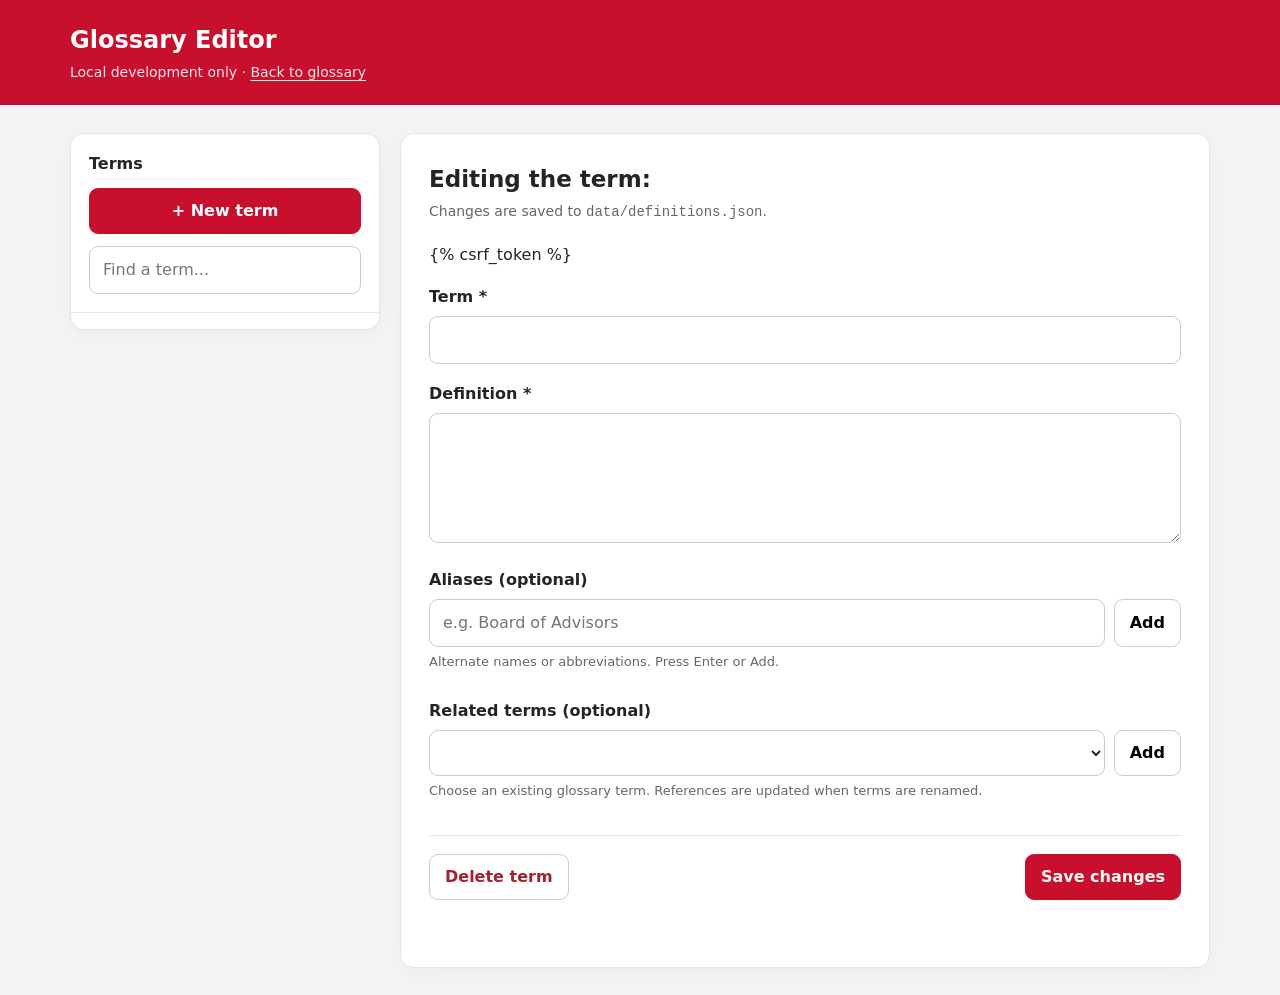
<file: src/templates/editor.html>
<!doctype html>
<html lang="en">
<head>
  <meta charset="utf-8">
  <meta name="viewport" content="width=device-width, initial-scale=1">
  <title>Glossary Editor · Cover</title>
  <style>
    * { box-sizing: border-box; }
    :root { color-scheme: light; --red: #C8102E; --dark: #87091f; --edge: #e6e5e5; }
    body { margin: 0; background: #f5f4f4; color: #242424; font: 16px/1.5 system-ui, -apple-system, sans-serif; }
    header { background: var(--red); color: white; padding: 22px max(22px, calc((100vw - 1140px) / 2)); }
    header h1 { font-size: 24px; margin: 0; }
    header p { margin: 4px 0 0; opacity: .9; font-size: 14px; }
    .layout { display: grid; grid-template-columns: 310px minmax(0, 1fr); gap: 20px; max-width: 1180px; margin: 28px auto; padding: 0 20px; }
    .card { background: white; border: 1px solid var(--edge); border-radius: 14px; box-shadow: 0 4px 20px #0000000a; }
    aside { align-self: start; overflow: hidden; }
    .sidebar-header { padding: 18px; border-bottom: 1px solid var(--edge); display: grid; gap: 12px; }
    .sidebar-title { display: flex; justify-content: space-between; align-items: center; gap: 8px; font-weight: 700; }
    .terms { max-height: min(64vh, 660px); overflow-y: auto; padding: 8px; }
    .term-button { display: block; width: 100%; padding: 11px 12px; background: transparent; border: 0; border-radius: 8px; text-align: left; color: #343434; font: inherit; cursor: pointer; }
    .term-button:hover { background: #f6f4f4; }
    .term-button.active { background: #fff1f3; color: var(--dark); font-weight: 700; }
    .editor-card { padding: 28px; }
    h2 { margin: 0 0 4px; font-size: 23px; }
    .muted { color: #666; margin: 0 0 20px; font-size: 14px; }
    label { display: block; font-weight: 650; margin: 18px 0 7px; }
    input, textarea, select { width: 100%; border: 1px solid #cbcaca; border-radius: 9px; padding: 11px 13px; background: white; color: #242424; font: inherit; }
    textarea { resize: vertical; min-height: 130px; }
    input:focus-visible, textarea:focus-visible, select:focus-visible, button:focus-visible { outline: 3px solid #eaa6b1; outline-offset: 2px; }
    .hint { margin: 5px 0 0; font-size: 13px; color: #666; }
    .small-input { display: flex; gap: 9px; }
    .small-input input, .small-input select { min-width: 0; flex: 1; }
    button { font: inherit; cursor: pointer; }
    .button { border: 1px solid #ccc; background: white; border-radius: 9px; padding: 10px 15px; font-weight: 650; }
    .button.primary { background: var(--red); border-color: var(--red); color: white; }
    .button.primary:hover { background: var(--dark); }
    .button:disabled { opacity: .55; cursor: not-allowed; }
    .tags { display: flex; flex-wrap: wrap; gap: 7px; padding-top: 10px; }
    .tag { display: inline-flex; align-items: center; gap: 8px; padding: 5px 9px; border-radius: 20px; background: #fff1f3; color: var(--dark); font-size: 13px; }
    .tag button { padding: 0; border: 0; color: inherit; background: none; font-weight: 700; font-size: 16px; }
    .actions { border-top: 1px solid var(--edge); padding-top: 18px; display: flex; justify-content: space-between; gap: 10px; flex-wrap: wrap; margin-top: 24px; }
    .danger { color: #a5212b; }
    .status { min-height: 24px; margin: 15px 0 0; font-size: 14px; }
    .status.error { color: #a5212b; }
    .status.success { color: #146b45; }
    .count { color: #666; font-size: 12px; }
    .back { color: white; text-decoration: underline; text-underline-offset: 3px; }
    @media (max-width: 740px) {
      .layout { grid-template-columns: 1fr; gap: 15px; margin: 18px auto; padding: 0 14px; }
      .terms { max-height: 190px; }
      .editor-card { padding: 19px; }
      header { padding: 18px; }
    }
  </style>
</head>
<body>
  <header>
    <h1>Glossary Editor</h1>
    <p>Local development only · <a class="back" href="/">Back to glossary</a></p>
  </header>
  <div class="layout">
    <aside class="card">
      <div class="sidebar-header">
        <div class="sidebar-title"><span>Terms</span><span class="count" id="count"></span></div>
        <button type="button" id="new" class="button primary">+ New term</button>
        <input id="filter" type="search" placeholder="Find a term..." aria-label="Filter terms">
      </div>
      <div id="terms" class="terms" aria-label="Existing terms"></div>
    </aside>
    <main class="card editor-card">
      <h2 id="editor-title">Editing the term:</h2>
      <p class="muted">Changes are saved to <code>data/definitions.json</code>.</p>
      <form id="form">
        {% csrf_token %}
        <label for="term">Term *</label>
        <input id="term" name="term" maxlength="120" required autocomplete="off">
        <label for="definition">Definition *</label>
        <textarea id="definition" name="definition" maxlength="4000" required></textarea>
        <label for="alias-input">Aliases (optional)</label>
        <div class="small-input">
          <input id="alias-input" placeholder="e.g. Board of Advisors" maxlength="120">
          <button class="button" id="alias-add" type="button">Add</button>
        </div>
        <p class="hint">Alternate names or abbreviations. Press Enter or Add.</p>
        <div id="aliases" class="tags"></div>
        <label for="related-select">Related terms (optional)</label>
        <div class="small-input">
          <select id="related-select" aria-label="Choose an existing related term"></select>
          <button class="button" id="related-add" type="button">Add</button>
        </div>
        <p class="hint">Choose an existing glossary term. References are updated when terms are renamed.</p>
        <div id="related" class="tags"></div>
        <div class="actions">
          <button id="delete" class="button danger" type="button">Delete term</button>
          <button id="save" class="button primary" type="submit">Save changes</button>
        </div>
        <p id="status" class="status" role="status" aria-live="polite"></p>
      </form>
    </main>
  </div>
  <script>
    const $ = (id) => document.getElementById(id);
    let glossary = {}, version = '', original = '', aliases = [], related = [];
    const csrf = document.querySelector('[name=csrfmiddlewaretoken]').value;

    function status(message = '', kind = '') {
      $('status').textContent = message;
      $('status').className = 'status ' + kind;
    }
    function choose(name = '') {
      original = name;
      const info = glossary[name] || {};
      $('term').value = name;
      $('definition').value = info.definition || '';
      aliases = [...(info.aliases || [])];
      related = [...(info.related || [])];
      $('editor-title').textContent = name ? 'Edit a term' : 'New term';
      $('delete').hidden = !name;
      $('alias-input').value = '';
      status();
      render();
      if (!name) $('term').focus();
    }
    function render() {
      const names = Object.keys(glossary).sort((a,b) => a.localeCompare(b));
      const filter = $('filter').value.trim().toLocaleLowerCase();
      $('count').textContent = names.length + ' total';
      $('terms').replaceChildren();
      for (const name of names.filter(n => n.toLocaleLowerCase().includes(filter))) {
        const button = document.createElement('button');
        button.type = 'button';
        button.className = 'term-button' + (name === original ? ' active' : '');
        button.textContent = name;
        button.onclick = () => { if (!confirmDiscard()) return; choose(name); };
        $('terms').append(button);
      }
      $('aliases').replaceChildren();
      $('related').replaceChildren();
      const drawTag = (container, text, callback) => {
        const tag = document.createElement('span');
        tag.className = 'tag';
        const label = document.createElement('span');
        label.textContent = text;
        const remove = document.createElement('button');
        remove.type = 'button';
        remove.textContent = '×';
        remove.setAttribute('aria-label', 'Remove ' + text);
        remove.onclick = callback;
        tag.append(label, remove);
        container.append(tag);
      };
      aliases.forEach((name, i) => drawTag($('aliases'), name, () => { aliases.splice(i, 1); render(); }));
      related.forEach((name, i) => drawTag($('related'), name, () => { related.splice(i, 1); render(); }));
      $('related-select').replaceChildren(new Option('Select a term...', ''));
      for (const name of names.filter(n => n !== original && !related.includes(n))) {
        $('related-select').add(new Option(name, name));
      }
    }
    function confirmDiscard() {
      const previous = glossary[original] || {};
      const unsaved = $('term').value !== original ||
        $('definition').value !== (previous.definition || '') ||
        JSON.stringify(aliases) !== JSON.stringify(previous.aliases || []) ||
        JSON.stringify(related) !== JSON.stringify(previous.related || []);
      return !unsaved || confirm('Discard your unsaved changes?');
    }
    function addAlias() {
      const value = $('alias-input').value.trim();
      if (!value) return;
      if (value.length > 120) return status('Alias is too long.', 'error');
      if (!aliases.some(x => x.toLocaleLowerCase() === value.toLocaleLowerCase())) aliases.push(value);
      $('alias-input').value = '';
      render();
      $('alias-input').focus();
    }
    function addRelated() {
      const value = $('related-select').value;
      if (value && !related.includes(value)) related.push(value);
      render();
    }
    async function load(preferred = '') {
      const response = await fetch('/editor/api/');
      if (!response.ok) throw new Error('Unable to load glossary.');
      const data = await response.json();
      glossary = data.entries;
      version = data.version;
      choose(preferred && glossary[preferred] ? preferred : Object.keys(glossary).sort()[0] || '');
    }
    async function mutate(url, payload) {
      const response = await fetch(url, {
        method: 'POST',
        headers: {'Content-Type': 'application/json', 'X-CSRFToken': csrf},
        body: JSON.stringify({...payload, version})
      });
      const data = await response.json();
      if (!response.ok) throw new Error(data.error || 'Save failed');
      glossary = data.entries;
      version = data.version;
    }
    $('alias-add').onclick = addAlias;
    $('alias-input').addEventListener('keydown', event => {
      if (event.key === 'Enter') { event.preventDefault(); addAlias(); }
    });
    $('related-add').onclick = addRelated;
    $('new').onclick = () => { if (confirmDiscard()) choose(); };
    $('filter').addEventListener('input', render);
    $('form').addEventListener('submit', async (event) => {
      event.preventDefault();
      const term = $('term').value.trim();
      if (!term || !$('definition').value.trim()) return status('Enter a term and definition.', 'error');
      const pendingAlias = $('alias-input').value.trim();
      if (pendingAlias && !aliases.some(value => value.toLocaleLowerCase() === pendingAlias.toLocaleLowerCase())) {
        aliases.push(pendingAlias);
      }
      $('save').disabled = true;
      try {
        await mutate('/editor/api/save/', {
          original, term, definition: $('definition').value, aliases, related
        });
        choose(term);
        status('Saved to definitions.json. Remember to commit the change to GitHub.', 'success');
      } catch(error) { status(error.message, 'error'); }
      finally { $('save').disabled = false; }
    });
    $('delete').onclick = async () => {
      if (!original || !confirm('Permanently delete "' + original + '"?')) return;
      $('delete').disabled = true;
      try {
        await mutate('/editor/api/delete/', {term: original});
        choose(Object.keys(glossary).sort()[0] || '');
        status('Term deleted from definitions.json.', 'success');
      } catch(error) { status(error.message, 'error'); }
      finally { $('delete').disabled = false; }
    };
    load().catch(error => status(error.message, 'error'));
  </script>
</body>
</html>
</file>
